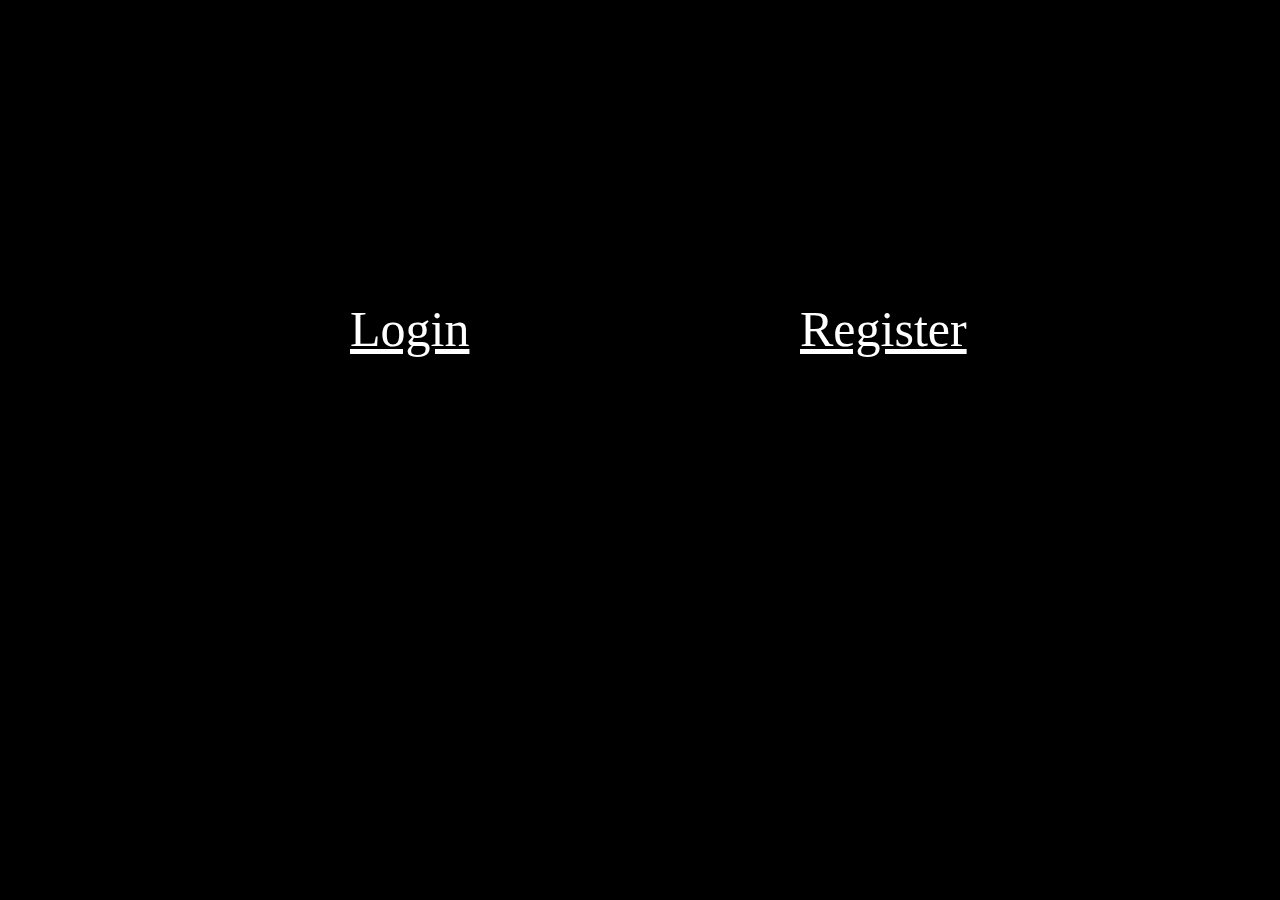
<file: Python Project/templates/index.html>
<!DOCTYPE html>
<html lang="en">
<head>
    <meta charset="UTF-8">
    <meta name="viewport" content="width=device-width, initial-scale=1.0">
    <meta http-equiv="X-UA-Compatible" content="ie=edge">
    <link rel="stylesheet" href="../static/css/index.css">
    <title>Login - Register Form | Flask</title>
</head>
<body>
    <div class="container">
        <a href="/login" class="glow-1">Login</a>
        <a href="/register" class="glow-2">Register</a>   
    </div>
</body>
</html>
</file>
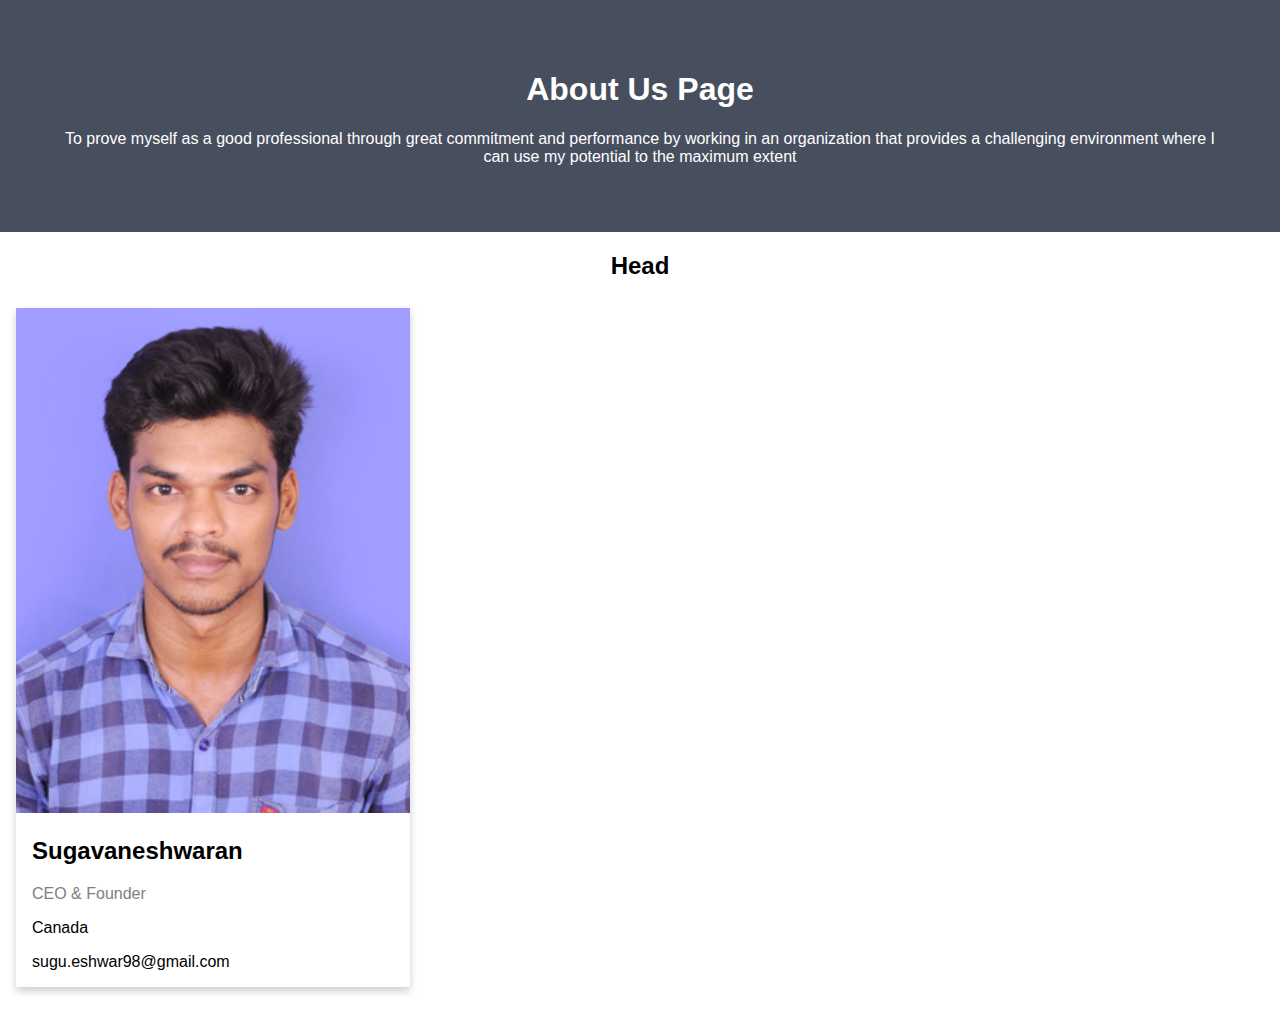
<file: Python Project/templates/about.html>
<!DOCTYPE html>
<html lang="en">
<head>
    <meta charset="UTF-8">
    <meta http-equiv="X-UA-Compatible" content="IE=edge">
    <meta name="viewport" content="width=device-width, initial-scale=1.0">
    <link rel="stylesheet" href="../static/css/about.css">
</head>
<body>
    <div class="about-section">
        <h1>About Us Page</h1>
        <p>To prove myself as a good professional through great commitment and performance by working in an organization
            that provides a challenging environment where I can use my potential to the maximum extent</p>
      </div>
      
      <h2 style="text-align:center">Head</h2>
      <div class="row">
        <div class="column">
          <div class="round">
            <img src="../static/image/mypic.jpg" alt="sugu" style="width:100%">
            <div class="container">
              <h2>Sugavaneshwaran</h2>
              <p class="title">CEO & Founder</p>
              <p>Canada</p>
              <p>sugu.eshwar98@gmail.com</p>
            </div>
          </div>
        </div>
      
</body>
</html>
</file>
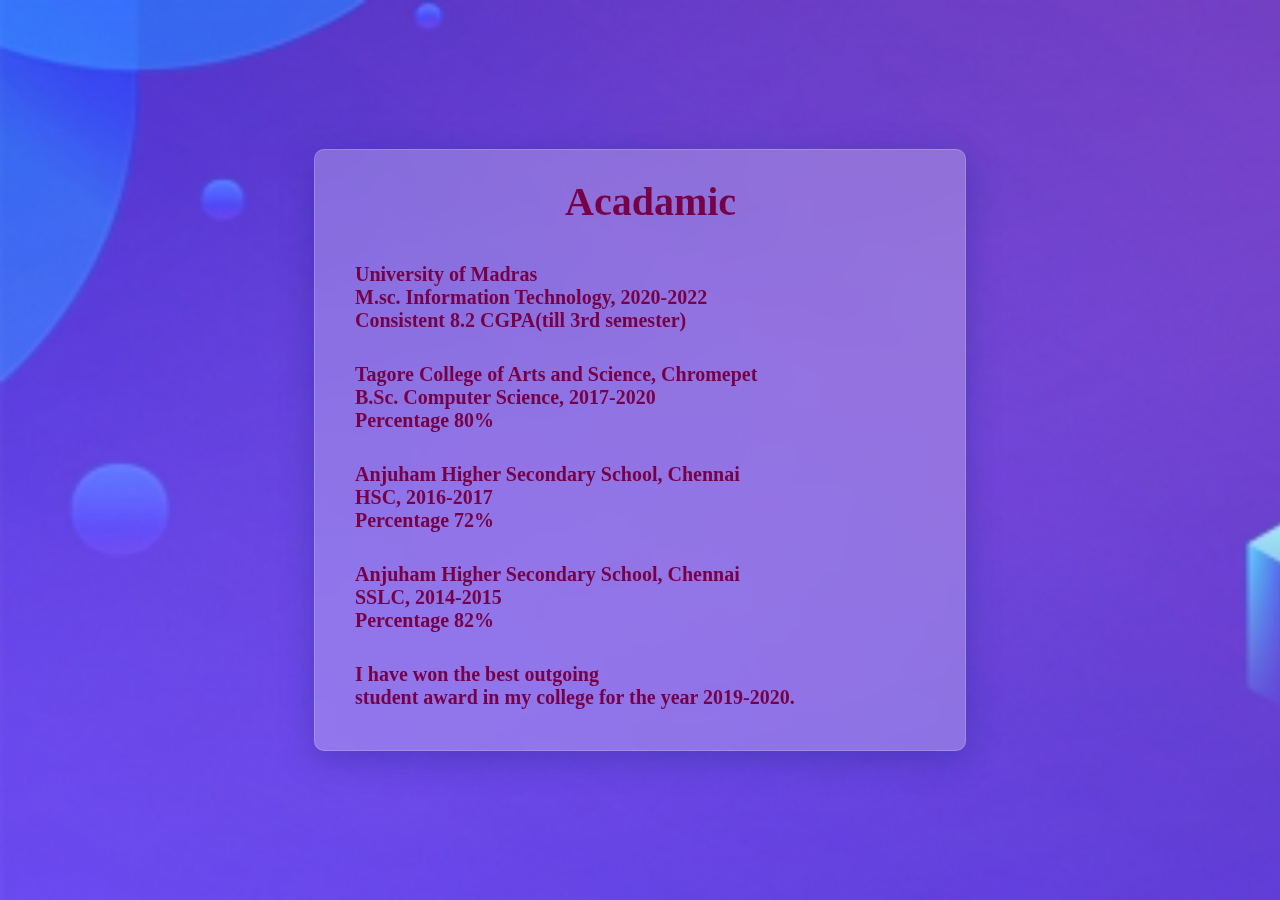
<file: Python Project/templates/acadamic.html>
<!DOCTYPE html>
<html lang="en">
<head>
    <meta charset="UTF-8">
    <meta http-equiv="X-UA-Compatible" content="IE=edge">
    <meta name="viewport" content="width=device-width, initial-scale=1.0">
    <link rel="stylesheet" href="../static/css/acadamii.css">
    <title>Acadamic</title>
</head>
<body>
    <div class="aca-us">
        <h1 class="aca-1">Acadamic</h1>
        <h1 class="msc-us">
            University of Madras <br>
            M.sc. Information Technology, 2020-2022 <br>
            Consistent 8.2 CGPA(till 3rd semester) 
        </h1>
        <h1 class="bsc-us">
            Tagore College of Arts and Science, Chromepet <br> 
            B.Sc. Computer Science, 2017-2020 <br>
            Percentage 80% 
        </h1>
        <h1 class="hsc-us">
            Anjuham Higher Secondary School, Chennai <br>
            HSC, 2016-2017 <br>
            Percentage 72% 
        </h1>
        <h1 class="sslc-us">
            Anjuham Higher Secondary School, Chennai <br>
            SSLC, 2014-2015 <br>
            Percentage 82%   
        </h1>
        <div class="award">
            <h1 class="awd">I have won the best outgoing <br> student award in my college for the year 2019-2020.</h1>
        </div>
    </div>
</body> 
</html>
</file>
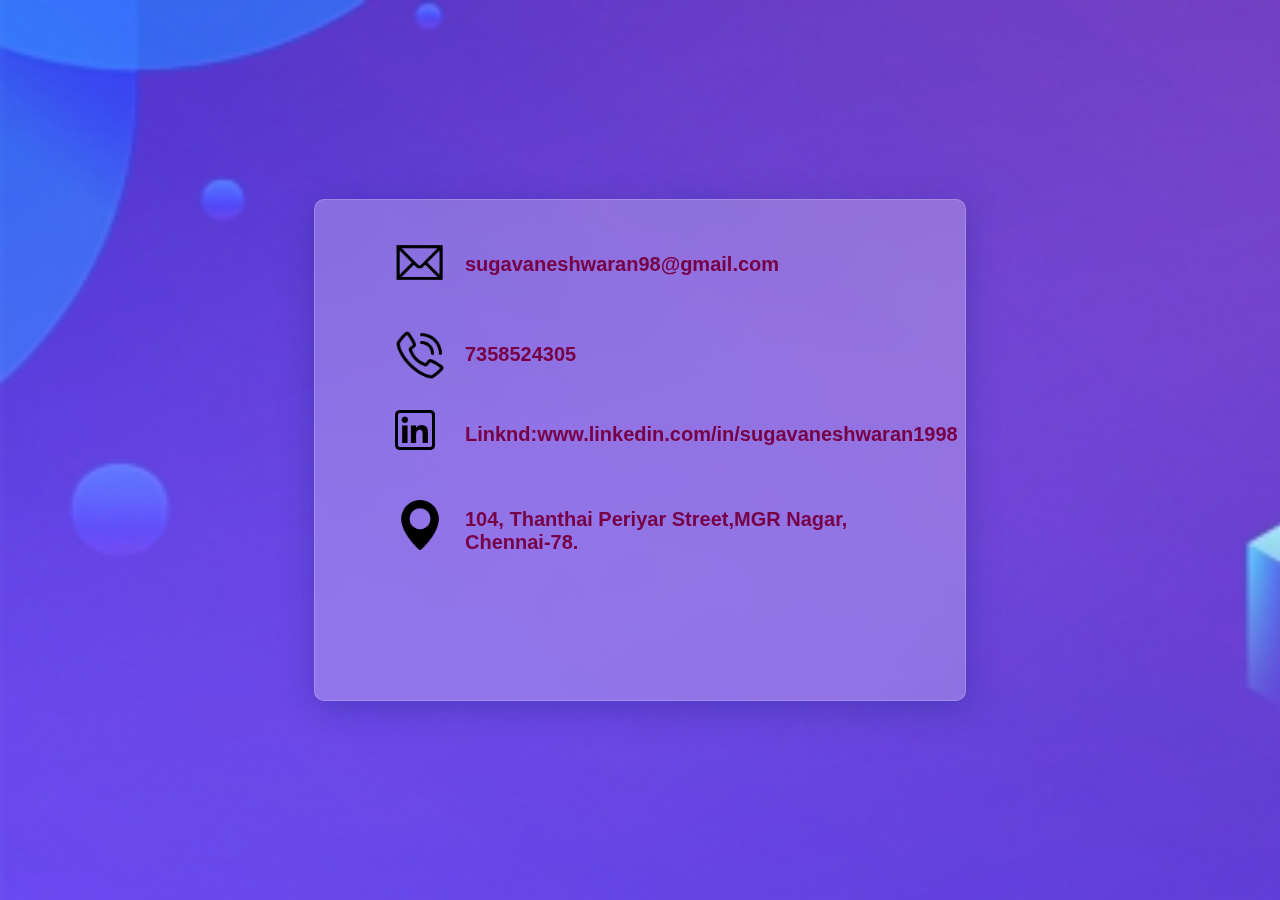
<file: Python Project/templates/contact.html>
<!DOCTYPE html>
<html lang="en">
<head>
    <meta charset="UTF-8">
    <meta http-equiv="X-UA-Compatible" content="IE=edge">
    <meta name="viewport" content="width=device-width, initial-scale=1.0">
    <link rel="stylesheet" href="../static/css/contact.css">
</head>
<body>
    <div class="contact-us">
            <img src="../static/image/email-logo-png-27.png" class="email-1">
            <h1 class="email" > sugavaneshwaran98@gmail.com</h1>
            <img src="../static/image/phone-call.png" class="pno-3">
            <h1 class="pno">7358524305</h1>
            <img src="../static/image/linkedin.png" class="link-1">
        <a href="https://www.linkedin.com/in/sugavaneshwaran1998/"><h1 class="linknd-profile">Linknd:www.linkedin.com/in/sugavaneshwaran1998</h1></a>
        <img src="../static/image/location-pin.png" class="loc-1">
        <h1 class="addrss">104, Thanthai Periyar Street,MGR Nagar, Chennai-78.</h1>
    </div>
</body>
</html>
</file>
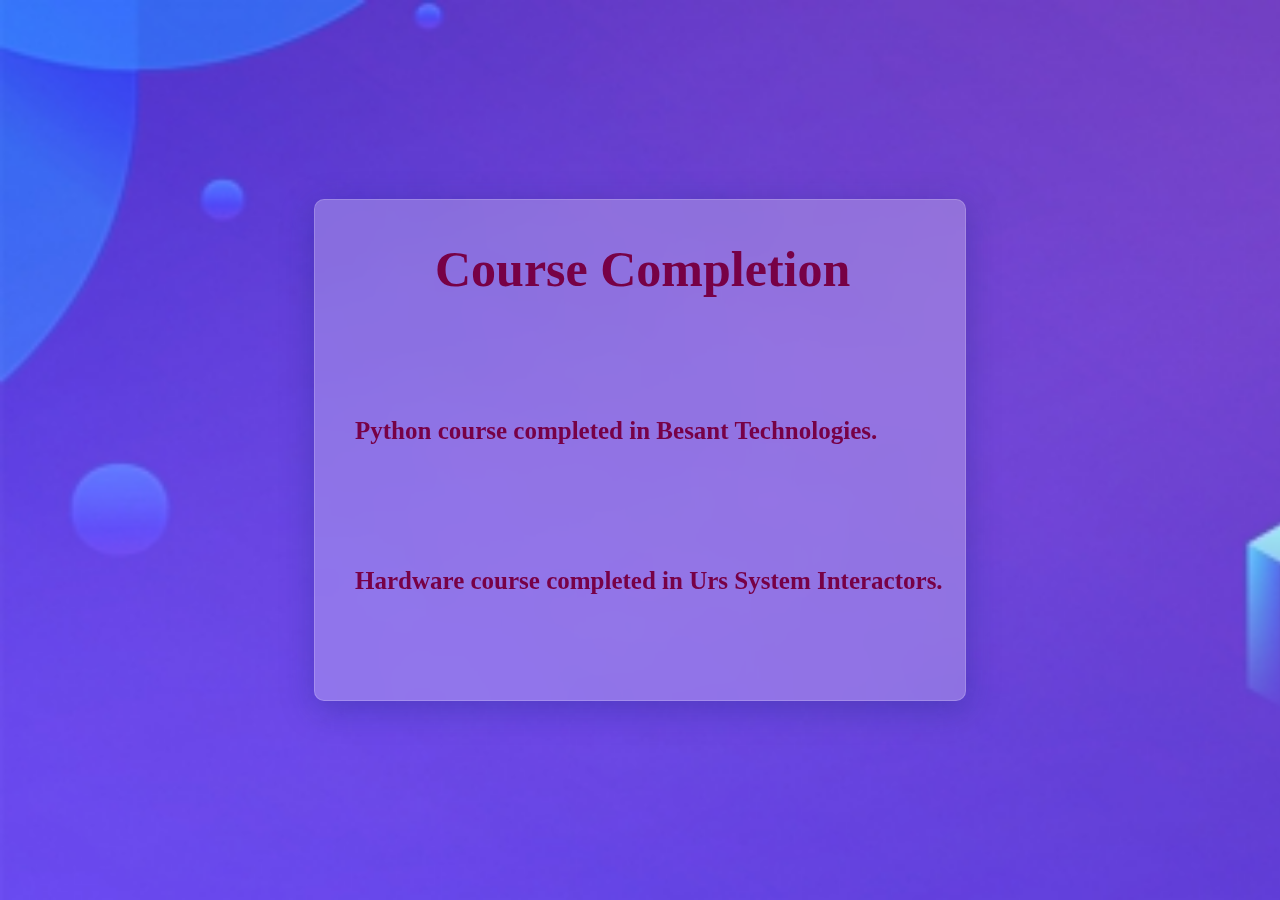
<file: Python Project/templates/course.html>
<!DOCTYPE html>
<html lang="en">
<head>
    <meta charset="UTF-8">
    <meta http-equiv="X-UA-Compatible" content="IE=edge">
    <meta name="viewport" content="width=device-width, initial-scale=1.0">
    <link rel="stylesheet" href="../static/css/course.css">
    <title>Course</title>

</head>
<body>
    <div class="Course-us">
        <h1 class="course-1">Course Completion</h1>
        <h1 class="python">Python course completed in Besant Technologies.</h1>
        <h1 class="hardware">Hardware course completed in Urs System Interactors.</h1>
    </div>
</body>
</html>
</file>
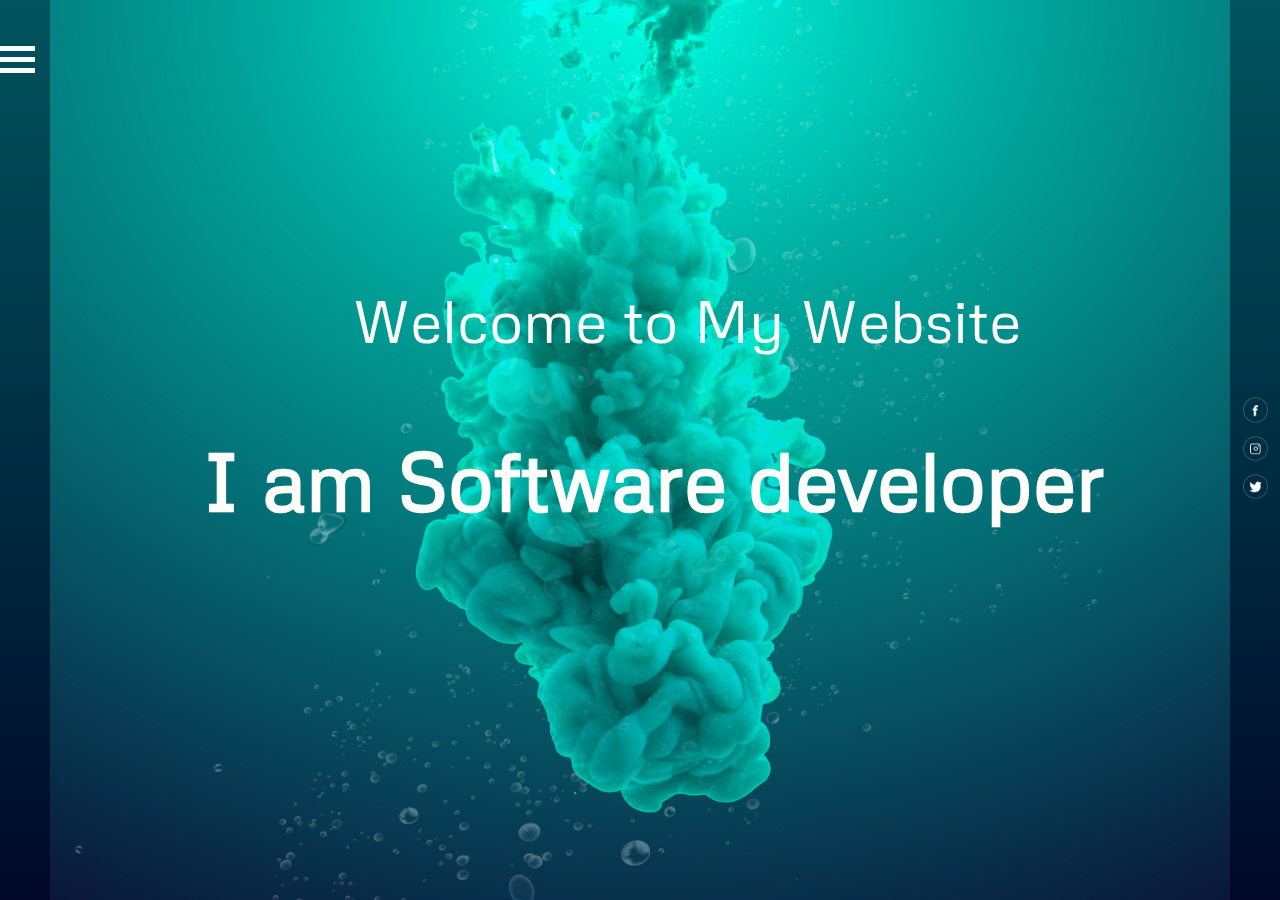
<file: Python Project/templates/home.html>
<!DOCTYPE html>
<html lang="en">
<head>
    <meta charset="UTF-8">
    <meta http-equiv="X-UA-Compatible" content="IE=edge">
    <meta name="viewport" content="width=device-width, initial-scale=1.0">
    <link rel="preconnect" href="https://fonts.googleapis.com">
    <link rel="preconnect" href="https://fonts.gstatic.com" crossorigin>
    <link href="https://fonts.googleapis.com/css2?family=Metrophobic&display=swap" rel="stylesheet">
    <link rel="stylesheet" href="../static/css/personalhome.css">
    <title>Home</title>
</head>
<body>
    <div class="hero">
        <div class="content">
            <small class="welcome">Welcome to My Website</small>
            <!-- <h2 class="hicls">Hi,</h2> -->
            <h1 class="developer">I am Software developer</h1>
        </div>
        <div class="side-bar-1">
        <div class="container" onclick="myFunction(this)">
            <div class="bar1"></div>
            <div class="bar2"></div>
            <div class="bar3"></div>
            <div class="dropdown">
                <div id="myDropdown" class="dropdown-content">
                  <a href="http://127.0.0.1:5000/acadamic">Acadamic</a>
                  <a href="http://127.0.0.1:5000/projects">Projects</a>
                  <a href="http://127.0.0.1:5000/skills">Skills</a>
                  <a href="http://127.0.0.1:5000/course">Course-Learned</a>
                  <a href="http://127.0.0.1:5000/about">About Us</a>
                  <a href="http://127.0.0.1:5000/contact">Contact</a>
                  <a href="http://127.0.0.1:5000/login">Logout</a>       
                </div>
                    </div>
                </div>
        </div>
            <div class="side-bar">
            <div class="social-links">
                <a href="https://www.facebook.com/profile.php?id=100008018775278"><img src="../static/image/fb.png"></a>   
                <a href="https://www.instagram.com/champion_leon_harley/"><img src="../static/image/ig.png"></a>
                <a href="https://twitter.com/ComradeSugu"><img src="../static/image/tw.png"></a>
            </div>
        </div>
        <div class="bubbles">
            <img src="../static/image/bubble.png">
            <img src="../static/image/bubble.png">
            <img src="../static/image/bubble.png">
            <img src="../static/image/bubble.png">
            <img src="../static/image/bubble.png">
            <img src="../static/image/bubble.png">
            <img src="../static/image/bubble.png">
        </div>
        <script>
            function myFunction(x) {
    x.classList.toggle("change");
    document.getElementById("myDropdown").classList.toggle("show");
  }

  window.onclick = function(event) {
    if (!event.target.matches('.container')) {
      var dropdowns = document.getElementsByClassName("dropdown-content");
      var i;
      for (i = 0; i < dropdowns.length; i++) {
        var openDropdown = dropdowns[i];
        if (openDropdown.classList.contains('show')) {
          openDropdown.classList.remove('show');
        }
      }
    }
  }
        </script>
</body>
</html>
</file>
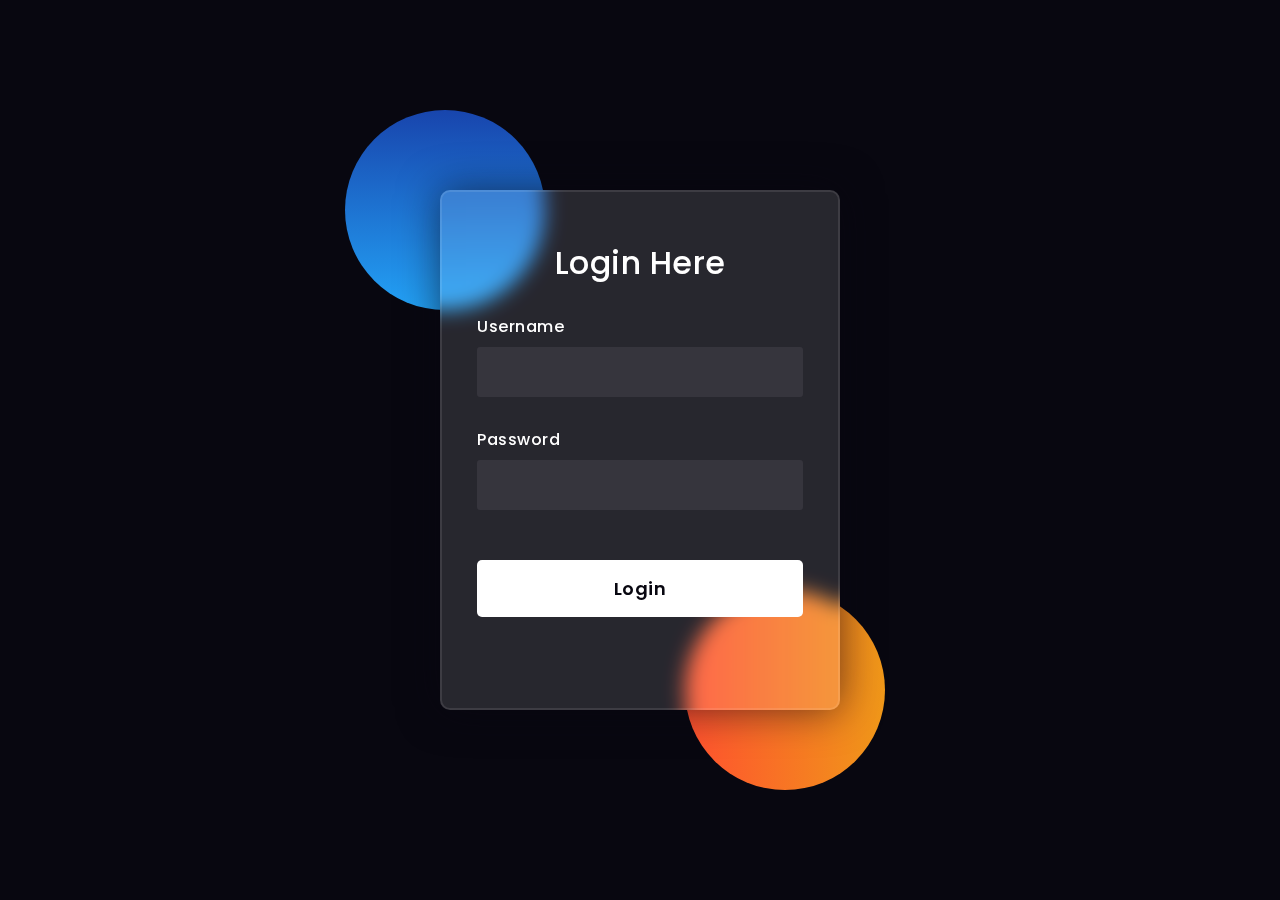
<file: Python Project/templates/login.html>
<!DOCTYPE html>
<html lang="en">
<head>
    <meta charset="UTF-8">
    <meta name="viewport" content="width=device-width, initial-scale=1.0">
    <meta http-equiv="X-UA-Compatible" content="ie=edge">
    <link rel="preconnect" href="https://fonts.gstatic.com">
    <link rel="stylesheet" href="https://cdnjs.cloudflare.com/ajax/libs/font-awesome/5.15.4/css/all.min.css">
    <link href="https://fonts.googleapis.com/css2?family=Poppins:wght@300;500;600&display=swap" rel="stylesheet">
    <link rel="stylesheet" href="../static/css/login.css">
    <title>Login | Flask</title>
</head>
<body>
    <div class="background">
        <div class="shape"></div>
        <div class="shape"></div>
    </div>
    <form method="POST" action="/home">
        <h3>Login Here</h3>
          <label for="email">Username  </label>
          <input type="text" name="username" class="form-control" id="username" required>

          <label for="email">Password  </label>
          <input type="password" name="pswd" class="form-control" id="password" required>
        <button type="submit" class="btn form-control btn-default">Login</button>
    </form>
</body>
</html>
</file>
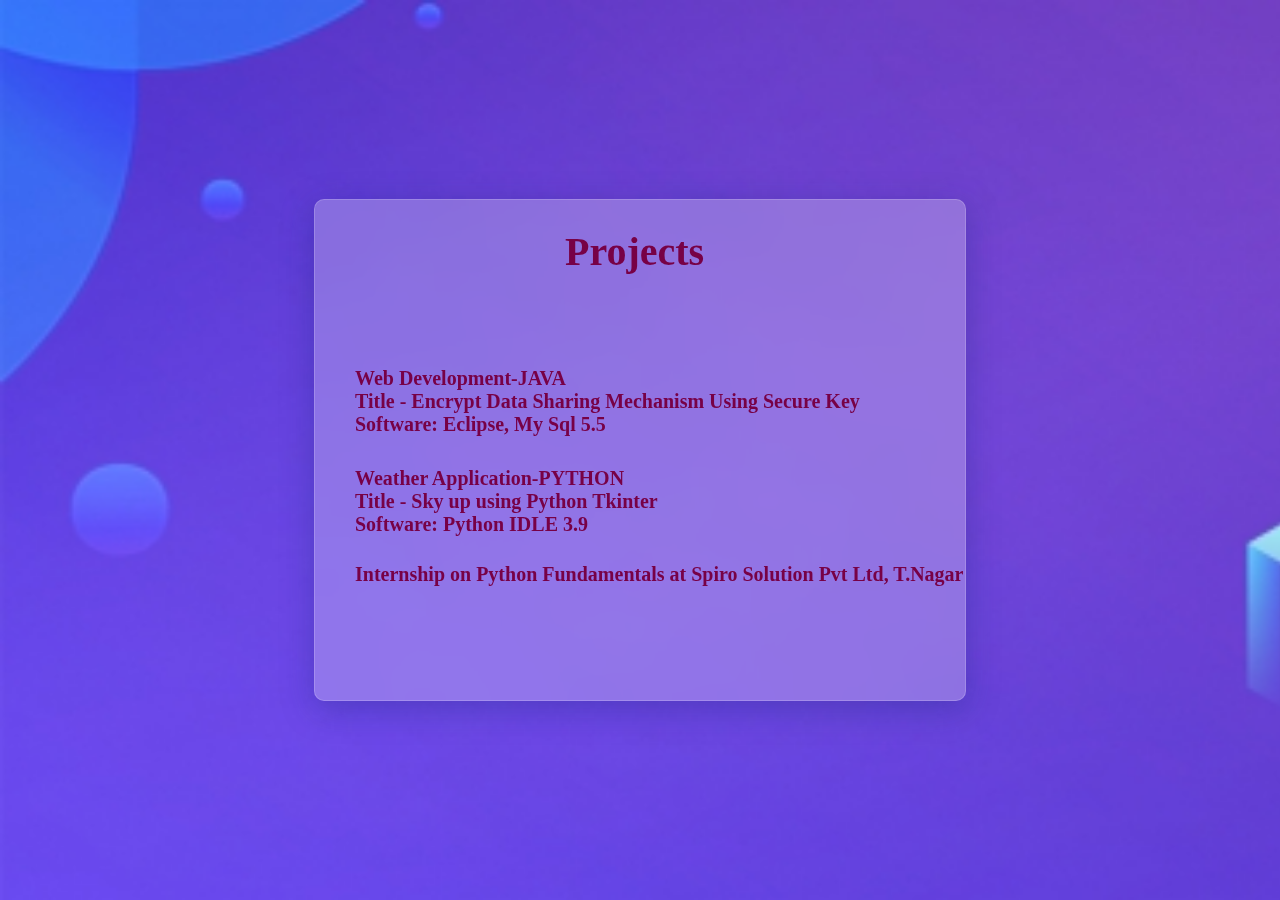
<file: Python Project/templates/projects.html>
<!DOCTYPE html>
<html lang="en">
<head>
    <meta charset="UTF-8">
    <meta http-equiv="X-UA-Compatible" content="IE=edge">
    <meta name="viewport" content="width=device-width, initial-scale=1.0">
    <link rel="stylesheet" href="../static/css/projects.css">
    <title>projects</title>
</head>
<body>
    <div class="Pro-us">
        <h1 class="pro-1">Projects</h1>

                <h2 class="pro-3">Web Development-JAVA <br>
                Title - Encrypt Data Sharing Mechanism Using Secure Key <br>
                Software: Eclipse, My Sql 5.5</h2>
                <h2 class="pro-6">Weather Application-PYTHON <br>
                Title - Sky up using Python Tkinter <br>

                Software: Python IDLE 3.9</h2>

            <h1 class="inter-page">Internship on Python Fundamentals at Spiro Solution Pvt Ltd, T.Nagar</h1>
        </div>
</body>
</html>
</file>
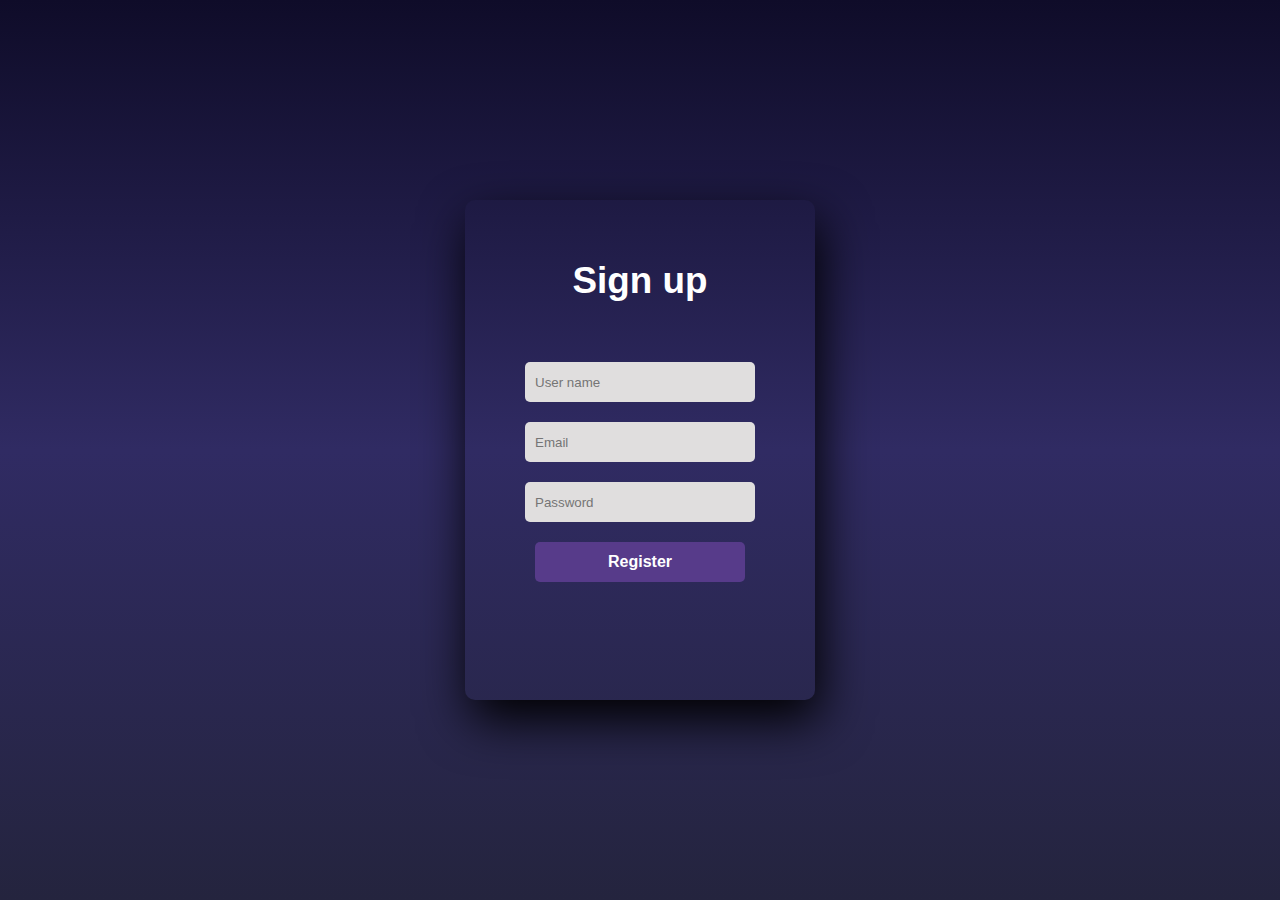
<file: Python Project/templates/register.html>
<!DOCTYPE html>
<html lang="en">
<head>
    <meta charset="UTF-8">
    <meta name="viewport" content="width=device-width, initial-scale=1.0">
    <link rel="stylesheet" href="../static/css/register.css">
    <title>Register | Flask</title>
</head>
<body>
	<div class="main">  	
		<input type="checkbox" id="chk" aria-hidden="true">

	<div class="signup">
		<form method="POST" action="/register">
			<label for="chk" aria-hidden="true">Sign up</label>
			<input type="text" name="username" placeholder="User name" required="" id="username">
			<input type="email" name="email" placeholder="Email" required="" id="mail">
			<input type="password" name="pswd" placeholder="Password" required="" id="password">
			<button>Register</button>
		</form>
	</div>
</div>
</body>
</html>
</file>
<file: Python Project/static/css/index.css>
body{
  background-color: black;
}


.glow-1 {
    position: absolute;
    font-size: 50px;
    left: 350px;
    top: 300px;
    color: #fff;
    text-align: center;
    animation: glow 1s ease-in-out infinite alternate;
  }
  
  @keyframes glow {
    from {
      text-shadow: 0 0 10px #fff, 0 0 20px #fff, 0 0 30px #e60073, 0 0 40px #e60073, 0 0 50px #e60073, 0 0 60px #e60073, 0 0 70px #e60073;
    }
    
    to {
      text-shadow: 0 0 20px #fff, 0 0 30px #ff4da6, 0 0 40px #ff4da6, 0 0 50px #ff4da6, 0 0 60px #ff4da6, 0 0 70px #ff4da6, 0 0 80px #ff4da6;
    }
  }

  .glow-2 {
    position: absolute;
    left: 800px;
    top: 300px;
    font-size: 50px;
    color: #fff;
    text-align: center;
    animation: glow 1s ease-in-out infinite alternate;
  }
  
  @keyframes glow {
    from {
      text-shadow: 0 0 10px #fff, 0 0 20px #fff, 0 0 30px #06bdf5, 0 0 40px #2903ff, 0 0 50px #2903ff, 0 0 60px #2903ff, 0 0 70px #2903ff;
    }
    
    to {
      text-shadow: 0 0 20px #fff, 0 0 30px #f80404, 0 0 40px #f80404, 0 0 50px #f80404, 0 0 60px #f80404, 0 0 70px #f80404, 0 0 80px #ff4da6;
    }
  }
</file>
<file: Python Project/static/css/about.css>
body {
    font-family: Arial, Helvetica, sans-serif;
    margin: 0;
  }
  
  html {
    box-sizing: border-box;
  }
  
  *, *:before, *:after {
    box-sizing: inherit;
  }
  
  .column {
    float: left;
    width: 33.3%;
    margin-bottom: 16px;
    padding: 0 8px;
  }
  
  .round{
    box-shadow: 0 4px 8px 0 rgba(0, 0, 0, 0.2);
    margin: 8px;
  }

  .about-section {
    padding: 50px;
    text-align: center;
    background-color: #474e5d;
    color: white;
  }
  
  .container {
    padding: 0 16px;
  }
  
  .container::after, .row::after {
    content: "";
    clear: both;
    display: table;
  }
  
  .title {
    color: grey;
  }
  
  .button {
    border: none;
    outline: 0;
    display: inline-block;
    padding: 8px;
    color: white;
    background-color: #000;
    text-align: center;
    cursor: pointer;
    width: 100%;
  }
  
  .button:hover {
    background-color: #555;
  }
  
  @media screen and (max-width: 650px) {
    .column {
      width: 100%;
      display: block;
    }
  }
</file>
<file: Python Project/static/css/acadamii.css>
body{
	margin: 0;
	padding: 0;
	display: flex;
	justify-content: center;
	align-items: center;
	min-height: 100vh;
	background-image: url("../image/pngtree-tech-artificial-intelligence-banner-background-image_210798.jpg");
    background-size: cover;
    background-repeat: no-repeat;
}
.aca-us{
    height:600px;
    width: 650px;
    background: rgba( 255, 255, 255, 0.25 );
    box-shadow: 0 8px 32px 0 rgba( 31, 38, 135, 0.37 );
    backdrop-filter: blur( 12px );
    -webkit-backdrop-filter: blur( 12px );
    border-radius: 10px;
    border: 1px solid rgba( 255, 255, 255, 0.18 );
}


.aca-1{
    position: absolute;
    width: 10px;
    height: 30px;
    font-size: 40px;
    left: 250px;
    top: 1px;
    color: rgb(119, 1, 70);
    animation: glow 1s ease-in-out infinite alternate;
}

@keyframes glow {
    from {
      text-shadow: 0 0 10px #fff, 0 0 20px #fff, 0 0 30px #3d08fa, 0 0 40px #3d08fa, 0 0 50px #3d08fa, 0 0 60px #3d08fa, 0 0 70px #3d08fa;
    }
    
    to {
      text-shadow: 0 0 20px #fff, 0 0 30px #ff4da6, 0 0 40px #3d08fa, 0 0 50px #3d08fa, 0 0 60px #3d08fa, 0 0 70px #3d08fa, 0 0 80px #3d08fa;
    }
  }

.msc-us{
    position: absolute;
    width: 1000px;
    height: 80px;
    font-size: 20px;
    left:40px;
    top: 100px;
    color: rgb(119, 1, 70);
}

.bsc-us{
    position: absolute;
    width: 1000px;
    height: 80px;
    font-size: 20px;
    left:40px;
    top: 200px;
    color: rgb(119, 1, 70);
}


.hsc-us{
    position: absolute;
    width: 1000px;
    height: 10px;
    font-size: 20px;
    left: 40px;
    top: 300px;
    color: rgb(119, 1, 70);
}

.sslc-us{
    position: absolute;
    width: 1000px;
    height: 10px;
    font-size: 20px;
    left: 40px;
    top:400px;
    color: rgb(119, 1, 70);
}

.awd{
    position: absolute;
    width: 1000px;
    height: 10px;
    font-size: 20px;
    left: 40px;
    top: 500px;
    color: rgb(119, 1, 70);
}
</file>
<file: Python Project/static/css/contact.css>
body{
	margin: 0;
	padding: 0;
	display: flex;
	justify-content: center;
	align-items: center;
	min-height: 100vh;
	font-family: 'Jost', sans-serif;
	background-image: url("../image/pngtree-tech-artificial-intelligence-banner-background-image_210798.jpg");
    background-size: cover;
    background-repeat: no-repeat;
}
.contact-us{
    height: 500px;
    width: 650px;
    background: rgba( 255, 255, 255, 0.25 );
    box-shadow: 0 8px 32px 0 rgba( 31, 38, 135, 0.37 );
    backdrop-filter: blur( 12px );
    -webkit-backdrop-filter: blur( 12px );
    border-radius: 10px;
    border: 1px solid rgba( 255, 255, 255, 0.18 );
}
.email{
    position: absolute;
    width: 10px;
    height: 10px;
    font-size: 20px;
    left:150px;
    top: 40px;
    color: rgb(119, 1, 70);
    animation: glow 1s ease-in-out infinite alternate;
}

.email-1{
    position: absolute;
    width: 50px;
    height: 50px;
    left: 80px;
    top: 38px;
}

.pno{
    position: absolute;
    width: 10px;
    height: 10px;
    font-size: 20px;
    left:150px;
    top: 130px;
    color: rgb(119, 1, 70);
    animation: glow 1s ease-in-out infinite alternate;
}

.pno-3{
    position: absolute;
    width: 50px;
    height: 50px;
    left: 80px;
    top: 130px;
}

.addrss{
    position: absolute;
    width: 400px;
    height: 80px;
    font-size: 20px;
    left:150px;
    top: 295px;
    color: rgb(119, 1, 70);
    animation: glow 1s ease-in-out infinite alternate;
}

.loc-1{
    position: absolute;
    width: 50px;
    height: 50px;
    left: 80px;
    top: 300px;
}

.linknd-profile{
    position: absolute;
    width: 400px;
    height: 80px;
    font-size: 20px;
    left:150px;
    top: 210px;
    color: rgb(119, 1, 70);
     animation: glow 1s ease-in-out infinite alternate;
}

.link-1{
    position: absolute;
    width: 40px;
    height: 40px;
    left: 80px;
    top: 210px;
}

@keyframes glow {
    from {
      text-shadow: 0 0 10px #fff, 0 0 20px #fff, 0 0 30px #3d08fa, 0 0 40px #3d08fa, 0 0 50px #3d08fa, 0 0 60px #3d08fa, 0 0 70px #3d08fa;
    }
    
    to {
      text-shadow: 0 0 20px #fff, 0 0 30px #ff4da6, 0 0 40px #3d08fa, 0 0 50px #3d08fa, 0 0 60px #3d08fa, 0 0 70px #3d08fa, 0 0 80px #3d08fa;
    }
  }
</file>
<file: Python Project/static/css/course.css>
body{
	margin: 0;
	padding: 0;
	display: flex;
	justify-content: center;
	align-items: center;
	min-height: 100vh;
	background-image: url("../image/pngtree-tech-artificial-intelligence-banner-background-image_210798.jpg");
    background-size: cover;
    background-repeat: no-repeat;
}
.Course-us{
    height: 500px;
    width: 650px;
    background: rgba( 255, 255, 255, 0.25 );
    box-shadow: 0 8px 32px 0 rgba( 31, 38, 135, 0.37 );
    backdrop-filter: blur( 12px );
    -webkit-backdrop-filter: blur( 12px );
    border-radius: 10px;
    border: 1px solid rgba( 255, 255, 255, 0.18 );
}


.course-1{
    position: absolute;
    width: 3000px;
    height: 30px;
    font-size: 50px;
    left: 120px;
    top: 6px;
    color: rgb(119, 1, 70);
    animation: glow 1s ease-in-out infinite alternate;
}

@keyframes glow {
    from {
      text-shadow: 0 0 10px #fff, 0 0 20px #fff, 0 0 30px #3d08fa, 0 0 40px #3d08fa, 0 0 50px #3d08fa, 0 0 60px #3d08fa, 0 0 70px #3d08fa;
    }
    
    to {
      text-shadow: 0 0 20px #fff, 0 0 30px #ff4da6, 0 0 40px #3d08fa, 0 0 50px #3d08fa, 0 0 60px #3d08fa, 0 0 70px #3d08fa, 0 0 80px #3d08fa;
    }
  }

  .hardware{
    position: absolute;
    width: 1000px;
    height: 80px;
    font-size: 25px;
    left:40px;
    top: 350px;
    color: rgb(119, 1, 70);
}


.python{
    position: absolute;
    width: 1000px;
    height: 10px;
    font-size: 25px;
    left: 40px;
    top: 200px;
    color: rgb(119, 1, 70);
}
</file>
<file: Python Project/static/css/personalhome.css>
*{
    margin: 0;
    padding: 0;
}
.welcome{
    position: absolute;
    width: 800px;
    height: 40px;
    left: 250px;
    top: -160px;
    font-size: 60px;
    margin: 10px 0 30px;
    line-height: 40px;
    font-family: "metrophobic";
}

.hero{
    width: 100%;
    height: 100vh;
    background-image: url("../image/background.png");
    background-size: cover;
    background-position: center ;
    position: relative;
    overflow: hidden;
}

.nav-bar{
    width: 85%;
    height: 15%;
    margin: auto;
    display: flex;
    align-items: center;
    justify-content: space-between;
}
button{
    color: #f4f4f5;
    padding: 10px 25px;
    background: transparent;
    border: 1px solid #fff;
    border-radius: 20px;
    outline: none;
    cursor:pointer;
}
.content{
    color: #fdfdfa;
    position: absolute;
    top: 50%;
    left: 8%;
    transform: translateY(-50%);
    z-index: 2;
}

/* .hicls{
    position: absolute;
    width: 800px;
    height: 40px;
    left: 250px;
    top: -60px;
    font-size: 40px;
    margin: 10px 0 30px;
    line-height: 20px;
    font-family: "metrophobic";
} */
.developer{
    position: absolute;
    width: 1000px;
    height: 40px;
    left: 100px;
    top: -30px;
    font-size: 80px;
    margin: 10px 0 30px;
    font-family: "metrophobic";
}

.side-bar{
    width: 50px;
    height: 100vh;
    background: linear-gradient(#00545d, #000729);
    position: absolute;
    right: 0;
    top: 0;
}
.side-bar-1{
    width: 50px;
    height: 100vh;
    background: linear-gradient(#00545d, #000729);
    position: absolute;
    left: 0;
    top: 0;
}

.social-links img, .useful-links img{
    width: 25px;
    margin: 5px auto;
    cursor: pointer;
}
.social-links{
    width: 50px;
    text-align: center;
    position: absolute;
    top: 50%;
    transform: translateY(-50%);
}

.useful-links{
    width: 50px;
    text-align: center;
    position: absolute;
    bottom: 30px;
}
.bubbles img{
    width: 50px;
    animation: bubble 7s linear infinite;
}

.bubbles {
    width: 100%;
    display: flex;
    align-items: center;
    justify-content: space-around;
    position: absolute;
    bottom: -70px;
}

@keyframes bubble{
    0%{
        transform: translateY(0);
        opacity: 0;
    }
    50% {
        opacity: 1;
    }
    70% {
        opacity: 1;
    }
    100% {
        transform: translateY(-80vh);
        opacity: 0;
    }
}

.bubbles img:nth-child(1){
    animation-delay: 2s;
    width: 25px;
}
.bubbles img:nth-child(2){
    animation-delay: 1s;
}
.bubbles img:nth-child(3){
    animation-delay: 3s;
    width: 25px;
}
.bubbles img:nth-child(4){
    animation-delay: 4.5s;
}
.bubbles img:nth-child(5){
    animation-delay: 3s;
}
.bubbles img:nth-child(6){
    width: 20px;
    animation-delay: 6s;
}
.bubbles img:nth-child(7){
    width: 35px;
    animation-delay: 7s;
}

.about-section {
    left: 70px;
    color:#fbfcfd ;
    padding: 10px 10px;
    background: transparent;
   
}
  
.container {
    display: inline-block;
    cursor: pointer;
    width: 25px;
    margin: 40px auto 0;
  }
  
  .bar1, .bar2, .bar3 {
    width: 35px;
    height: 5px;
    background-color: rgb(255, 255, 255);
    margin: 6px 0;
    transition: 0.4s;
  }
  
  .change .bar1 {
    -webkit-transform: rotate(-45deg) translate(-9px, 6px);
    transform: rotate(-45deg) translate(-9px, 6px);
  }
  
  .change .bar2 {opacity: 0;}
  
  .change .bar3 {
    -webkit-transform: rotate(45deg) translate(-8px, -8px);
    transform: rotate(45deg) translate(-8px, -8px);
  }
.dropdown {
    position:absolute;
    display: inline-block;
  }
  
  .dropdown-content {
    display: none;
    position: absolute;
    background-color: #f1f1f1;
    min-width: 180px;
    overflow: auto;
    box-shadow: 0 8px 32px 0 rgba( 31, 38, 135, 0.37 );
    z-index: 0;
    background: rgba( 255, 255, 255, 0.25 );
    backdrop-filter: blur( 4px );
    -webkit-backdrop-filter: blur( 4px );
    border-radius: 10px;
    border: 1px solid rgba( 255, 255, 255, 0.18 );
  }
  .dropdown-content {
    animation: rotateMenu 300ms ease-in-out forwards;
    transform-origin: top center;
  }

@keyframes rotateMenu {
    0% {
        transform: scaleY(0)
    }
    80% {
        transform: scaleY(1)
    }
    100% {
        transform: scaleY(1)
    }
}
  
  .dropdown-content a {
    color: rgb(255, 255, 255);
    padding: 12px 16px;
    text-decoration: none;
    display: block;
    
  }
  .dropdown-content a {
    animation: growDown 1000ms ease-in-out forwards;
    transform-origin: top center;
  }

@keyframes growDown {
    0% {
        transform: scaleY(0)
    }
    80% {
        transform: scaleY(1)
    }
    100% {
        transform: scaleY(1)
    }
}
.dropdown a:hover {background-color: rgb(8, 219, 247);}

.show {display: block;}
</file>
<file: Python Project/static/css/login.css>
*,
*:before,
*:after{
    padding: 0;
    margin: 0;
    box-sizing: border-box;
}
body{
    background-color: #080710;
}
.background{
    width: 430px;
    height: 520px;
    position: absolute;
    transform: translate(-50%,-50%);
    left: 50%;
    top: 50%;
}
.background .shape{
    height: 200px;
    width: 200px;
    position: absolute;
    border-radius: 50%;
}
.shape:first-child{
    background: linear-gradient(
        #1845ad,
        #23a2f6
    );
    left: -80px;
    top: -80px;
}
.shape:last-child{
    background: linear-gradient(
        to right,
        #ff512f,
        #f09819
    );
    right: -30px;
    bottom: -80px;
}
form{
    height: 520px;
    width: 400px;
    background-color: rgba(255,255,255,0.13);
    position: absolute;
    transform: translate(-50%,-50%);
    top: 50%;
    left: 50%;
    border-radius: 10px;
    backdrop-filter: blur(10px);
    border: 2px solid rgba(255,255,255,0.1);
    box-shadow: 0 0 40px rgba(8,7,16,0.6);
    padding: 50px 35px;
}
form *{
    font-family: 'Poppins',sans-serif;
    color: #ffffff;
    letter-spacing: 0.5px;
    outline: none;
    border: none;
}
form h3{
    font-size: 32px;
    font-weight: 500;
    line-height: 42px;
    text-align: center;
}

label{
    display: block;
    margin-top: 30px;
    font-size: 16px;
    font-weight: 500;
}
input{
    display: block;
    height: 50px;
    width: 100%;
    background-color: rgba(255,255,255,0.07);
    border-radius: 3px;
    padding: 0 10px;
    margin-top: 8px;
    font-size: 14px;
    font-weight: 300;
}
::placeholder{
    color: #e5e5e5;
}
button{
    margin-top: 50px;
    width: 100%;
    background-color: #ffffff;
    color: #080710;
    padding: 15px 0;
    font-size: 18px;
    font-weight: 600;
    border-radius: 5px;
    cursor: pointer;
}
</file>
<file: Python Project/static/css/projects.css>
body{
	margin: 0;
	padding: 0;
	display: flex;
	justify-content: center;
	align-items: center;
	min-height: 100vh;
	background-image: url("../image/pngtree-tech-artificial-intelligence-banner-background-image_210798.jpg");
    background-size: cover;
    background-repeat: no-repeat;
}
.Pro-us{
    height: 500px;
    width: 650px;
    background: rgba( 255, 255, 255, 0.25 );
    box-shadow: 0 8px 32px 0 rgba( 31, 38, 135, 0.37 );
    backdrop-filter: blur( 12px );
    -webkit-backdrop-filter: blur( 12px );
    border-radius: 10px;
    border: 1px solid rgba( 255, 255, 255, 0.18 );
}


.pro-1{
    position: absolute;
    width: 10px;
    height: 30px;
    font-size: 40px;
    left: 250px;
    top: 1px;
    color: rgb(119, 1, 70);
    animation: glow 1s ease-in-out infinite alternate;
}

@keyframes glow {
    from {
      text-shadow: 0 0 10px #fff, 0 0 20px #fff, 0 0 30px #3d08fa, 0 0 40px #3d08fa, 0 0 50px #3d08fa, 0 0 60px #3d08fa, 0 0 70px #3d08fa;
    }
    
    to {
      text-shadow: 0 0 20px #fff, 0 0 30px #ff4da6, 0 0 40px #3d08fa, 0 0 50px #3d08fa, 0 0 60px #3d08fa, 0 0 70px #3d08fa, 0 0 80px #3d08fa;
    }
  }

  .pro-3{
    position: absolute;
    width: 1000px;
    height: 80px;
    font-size: 20px;
    left:40px;
    top: 150px;
    color: rgb(119, 1, 70);
}

.pro-6{
    position: absolute;
    width: 1000px;
    height: 80px;
    font-size: 20px;
    left:40px;
    top: 250px;
    color: rgb(119, 1, 70);
}


.inter-page{
    position: absolute;
    width: 1000px;
    height: 10px;
    font-size: 20px;
    left: 40px;
    top: 350px;
    color: rgb(119, 1, 70);
}
</file>
<file: Python Project/static/css/register.css>
body{
	margin: 0;
	padding: 0;
	display: flex;
	justify-content: center;
	align-items: center;
	min-height: 100vh;
	font-family: 'Jost', sans-serif;
	background: linear-gradient(to bottom, #0f0c29, #302b63, #24243e);
}
.main{
	width: 350px;
	height: 500px;
	background: red;
	overflow: hidden;
	background: url("https://doc-08-2c-docs.googleusercontent.com/docs/securesc/68c90smiglihng9534mvqmq1946dmis5/fo0picsp1nhiucmc0l25s29respgpr4j/1631524275000/03522360960922298374/03522360960922298374/1Sx0jhdpEpnNIydS4rnN4kHSJtU1EyWka?e=view&authuser=0&nonce=gcrocepgbb17m&user=03522360960922298374&hash=tfhgbs86ka6divo3llbvp93mg4csvb38") no-repeat center/ cover;
	border-radius: 10px;
	box-shadow: 5px 20px 50px #000;
}
#chk{
	display: none;
}
.signup{
	position: relative;
	width:100%;
	height: 100%;
}
label{
	color: #fff;
	font-size: 2.3em;
	justify-content: center;
	display: flex;
	margin: 60px;
	font-weight: bold;
	cursor: pointer;
	transition: .5s ease-in-out;
}
input{
	width: 60%;
	height: 20px;
	background: #e0dede;
	justify-content: center;
	display: flex;
	margin: 20px auto;
	padding: 10px;
	border: none;
	outline: none;
	border-radius: 5px;
}
button{
	width: 60%;
	height: 40px;
	margin: 10px auto;
	justify-content: center;
	display: block;
	color: #fff;
	background: #573b8a;
	font-size: 1em;
	font-weight: bold;
	margin-top: 20px;
	outline: none;
	border: none;
	border-radius: 5px;
	transition: .2s ease-in;
	cursor: pointer;
}
button:hover{
	background: #6d44b8;
}
</file>
